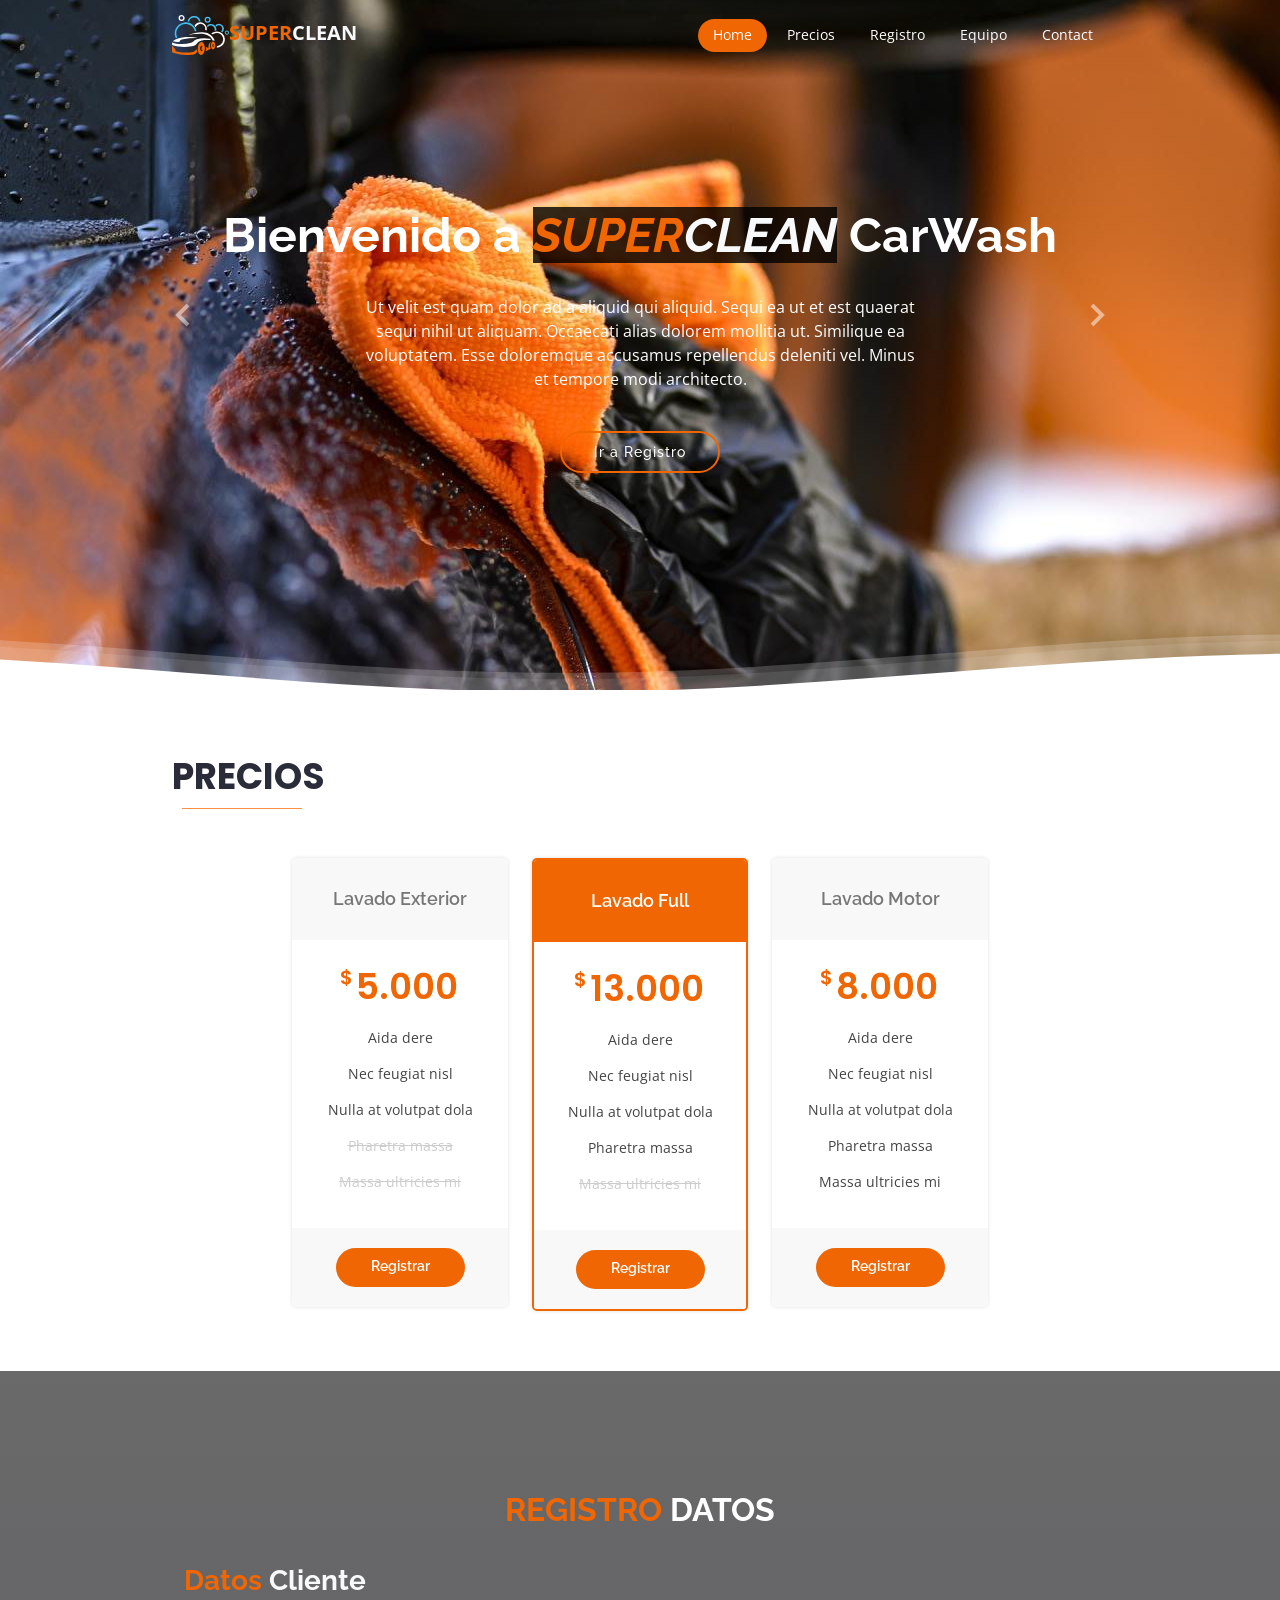
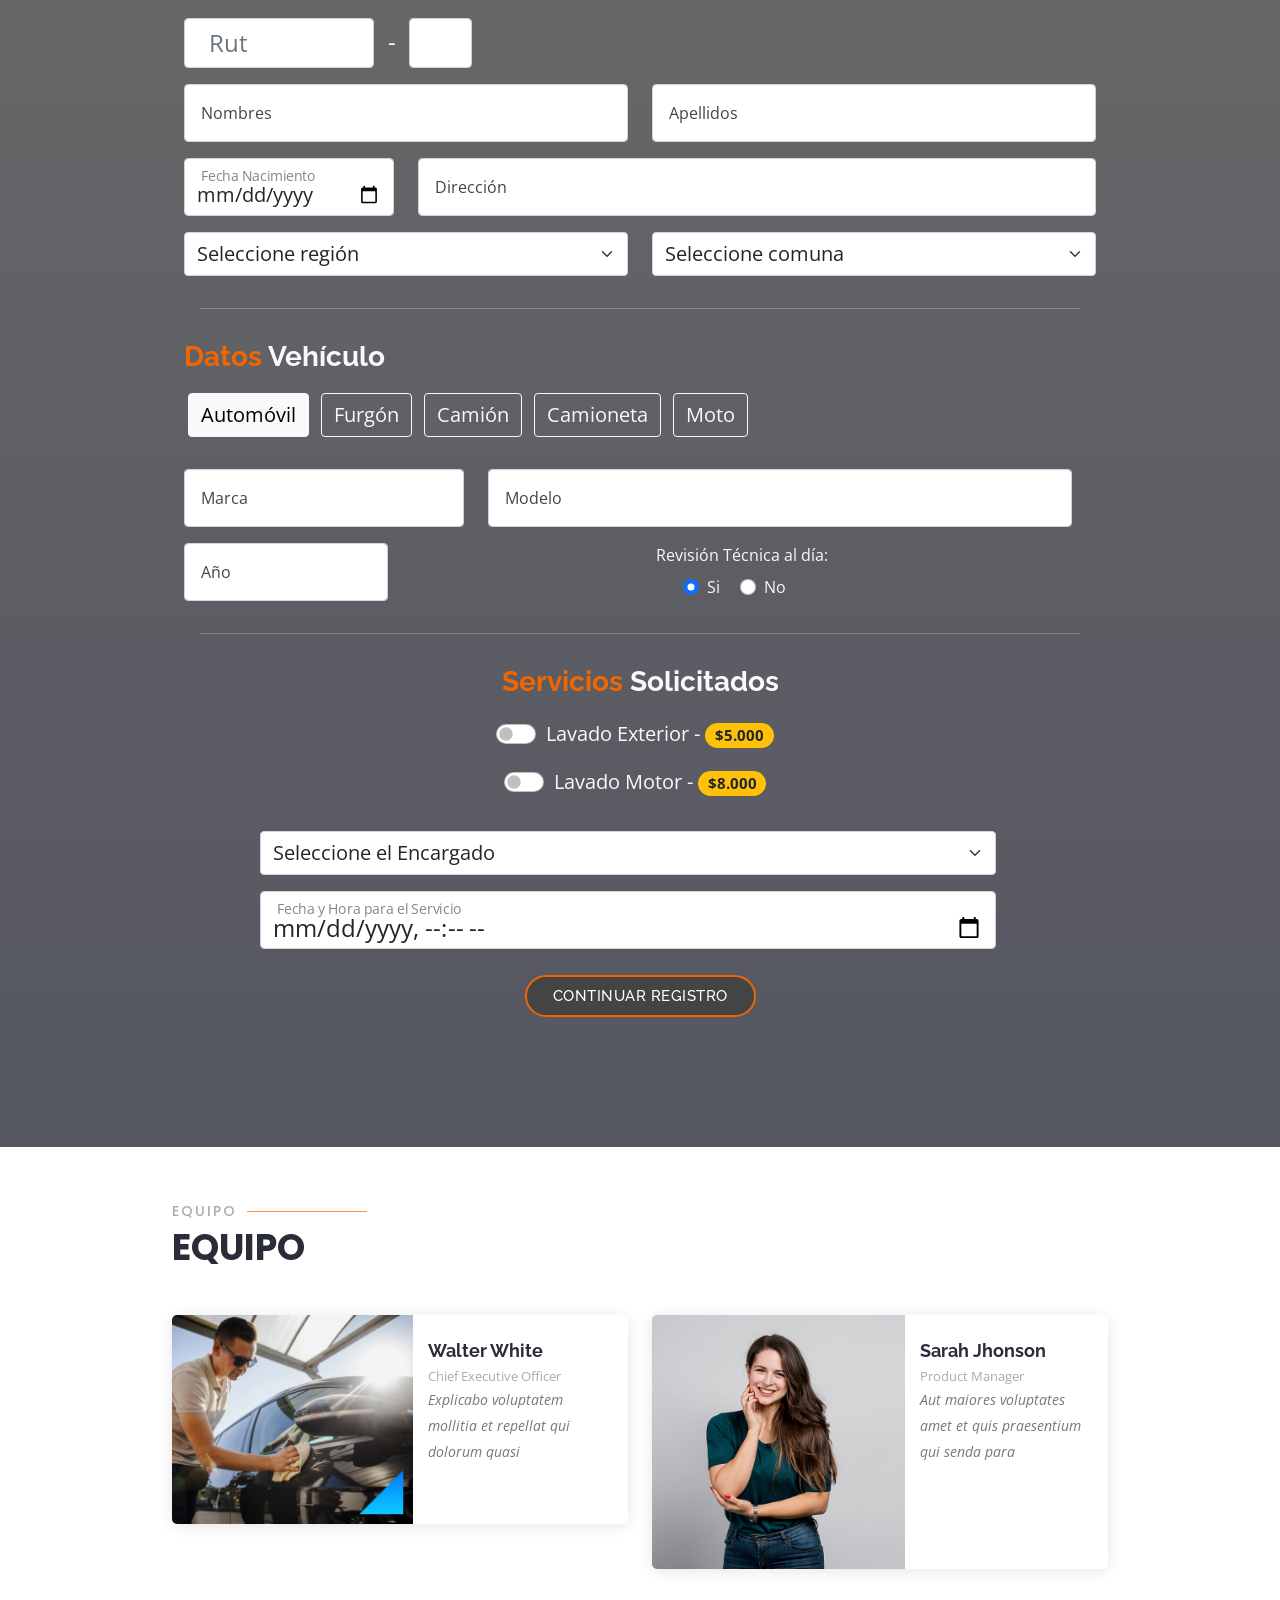
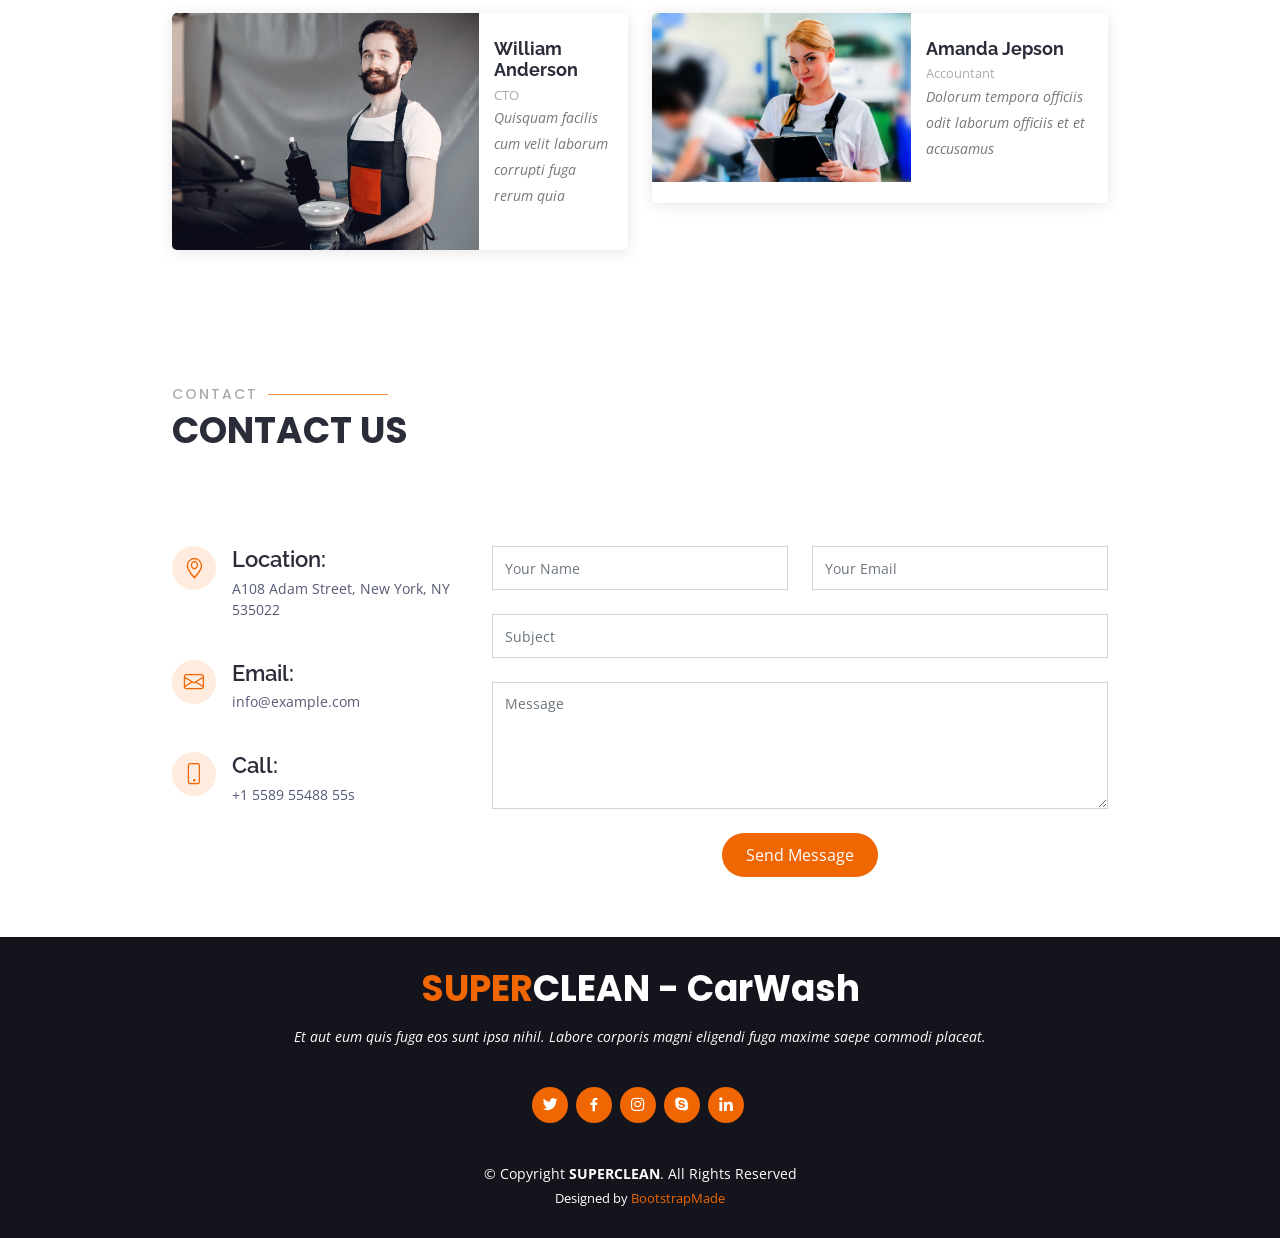
<file: index.html>
<!DOCTYPE html>
<html lang="en">

<head>
  <meta charset="utf-8">
  <meta content="width=device-width, initial-scale=1.0" name="viewport">

  <title>SUPERCLEAN - CarWash</title>
  <meta content="" name="description">
  <meta content="" name="keywords">

  <!-- Favicons -->
  <link href="assets/img/favicon.png" rel="icon">
  <link href="assets/img/apple-touch-icon.png" rel="apple-touch-icon">

  <!-- Google Fonts -->
  <link href="https://fonts.googleapis.com/css?family=Open+Sans:300,300i,400,400i,600,600i,700,700i|Raleway:300,300i,400,400i,500,500i,600,600i,700,700i|Poppins:300,300i,400,400i,500,500i,600,600i,700,700i" rel="stylesheet">

  <!-- Vendor CSS Files -->
  <link href="assets/vendor/animate.css/animate.min.css" rel="stylesheet">
  <link href="assets/vendor/aos/aos.css" rel="stylesheet">
  <link href="assets/vendor/bootstrap/css/bootstrap.min.css" rel="stylesheet">
  <link href="assets/vendor/bootstrap-icons/bootstrap-icons.css" rel="stylesheet">
  <link href="assets/vendor/boxicons/css/boxicons.min.css" rel="stylesheet">
  <link href="assets/vendor/glightbox/css/glightbox.min.css" rel="stylesheet">
  <link href="assets/vendor/remixicon/remixicon.css" rel="stylesheet">
  <link href="assets/vendor/swiper/swiper-bundle.min.css" rel="stylesheet">

  <!-- Template Main CSS File -->
  <link href="assets/css/style.css" rel="stylesheet">
  <link rel="stylesheet" href="assets/css/form-validation.css">

  <!-- =======================================================
  * Template Name: Selecao - v4.0.1
  * Template URL: https://bootstrapmade.com/selecao-bootstrap-template/
  * Author: BootstrapMade.com
  * License: https://bootstrapmade.com/license/
  ======================================================== -->
</head>

<body>

  <!-- ======= Header ======= -->
  <header id="header" class="fixed-top d-flex align-items-center  header-transparent ">
    <div class="container d-flex align-items-center justify-content-between">

      <div class="logo">
        <!-- <h1><a href="index.html">Selecao</a></h1> -->
        <!-- Uncomment below if you prefer to use an image logo -->
        <a href="index.html" class="fw-bold fs-5 ml-3"><img src="assets/img/logo_SuperClean.svg" style="height: 80px;" alt="" class="img-fluid">SUPER<SPAN class="fw-bold fs-5 text-light">CLEAN</SPAN></a>
        
      </div>

      <nav id="navbar" class="navbar">
        <ul>
          <li><a class="nav-link scrollto active" href="#hero">Home</a></li>
          <li><a class="nav-link scrollto" href="#pricing">Precios</a></li>
          <li><a class="nav-link scrollto" href="#registro">Registro</a></li>
          <li><a class="nav-link scrollto" href="#team">Equipo</a></li>
          <li><a class="nav-link scrollto" href="#contact">Contact</a></li>
        </ul>
        <i class="bi bi-list mobile-nav-toggle"></i>
      </nav><!-- .navbar -->

    </div>
  </header><!-- End Header -->

  <!-- ======= Hero Section ======= -->
  <section id="hero" class="d-flex flex-column justify-content-end align-items-center">
    <div id="heroCarousel" data-bs-interval="5000" class="container carousel carousel-fade" data-bs-ride="carousel">

      <!-- Slide 1 -->
      <div class="carousel-item active">
        <div class="carousel-container">
          <h2 class="animate__animated animate__fadeInDown">Bienvenido a <em style="color: #ef6603; background-color: rgba(0, 0, 0, 0.8);">SUPER<span class="text-light">CLEAN</span></em> CarWash</h2>
          <p class="animate__animated fanimate__adeInUp">Ut velit est quam dolor ad a aliquid qui aliquid. Sequi ea ut et est quaerat sequi nihil ut aliquam. Occaecati alias dolorem mollitia ut. Similique ea voluptatem. Esse doloremque accusamus repellendus deleniti vel. Minus et tempore modi architecto.</p>
          <a href="#registro" class="btn-get-started animate__animated animate__fadeInUp scrollto">Ir a Registro</a>
        </div>
      </div>



      <a class="carousel-control-prev" href="#heroCarousel" role="button" data-bs-slide="prev">
        <span class="carousel-control-prev-icon bx bx-chevron-left" aria-hidden="true"></span>
      </a>

      <a class="carousel-control-next" href="#heroCarousel" role="button" data-bs-slide="next">
        <span class="carousel-control-next-icon bx bx-chevron-right" aria-hidden="true"></span>
      </a>

    </div>

    <svg class="hero-waves" xmlns="http://www.w3.org/2000/svg" xmlns:xlink="http://www.w3.org/1999/xlink" viewBox="0 24 150 28 " preserveAspectRatio="none">
      <defs>
        <path id="wave-path" d="M-160 44c30 0 58-18 88-18s 58 18 88 18 58-18 88-18 58 18 88 18 v44h-352z">
      </defs>
      <g class="wave1">
        <use xlink:href="#wave-path" x="50" y="3" fill="rgba(255,255,255, .1)">
      </g>
      <g class="wave2">
        <use xlink:href="#wave-path" x="50" y="0" fill="rgba(255,255,255, .2)">
      </g>
      <g class="wave3">
        <use xlink:href="#wave-path" x="50" y="9" fill="#fff">
      </g>
    </svg>

  </section><!-- End Hero -->

  <main id="main">

    <section id="pricing" class="pricing">
      <div class="container aos-init aos-animate" data-aos="fade-up">

        <div class="section-title">
          <p>Precios</p>
          <h2></h2>
        </div>

        <div class="row justify-content-center">

          <div class="col-lg-3 col-md-6 aos-init aos-animate" data-aos="fade-up" data-aos-delay="100">
            <div class="box">
              <h3>Lavado Exterior</h3>
              <h4><sup>$</sup>5.000<span></span></h4>
              <ul>
                <li>Aida dere</li>
                <li>Nec feugiat nisl</li>
                <li>Nulla at volutpat dola</li>
                <li class="na">Pharetra massa</li>
                <li class="na">Massa ultricies mi</li>
              </ul>
              <div class="btn-wrap">
                <a href="#registro" class="btn-buy">Registrar</a>
              </div>
            </div>
          </div>

          <div class="col-lg-3 col-md-6 mt-4 mt-md-0 aos-init aos-animate" data-aos="fade-up" data-aos-delay="200">
            <div class="box featured">
              <h3>Lavado Full</h3>
              <h4><sup>$</sup>13.000<span></span></h4>
              <ul>
                <li>Aida dere</li>
                <li>Nec feugiat nisl</li>
                <li>Nulla at volutpat dola</li>
                <li>Pharetra massa</li>
                <li class="na">Massa ultricies mi</li>
              </ul>
              <div class="btn-wrap">
                <a href="#registro" class="btn-buy">Registrar</a>
              </div>
            </div>
          </div>

          <!-- <div class="col-lg-3 col-md-6 mt-4 mt-lg-0" data-aos="fade-up" data-aos-delay="300">
            <div class="box">
              <h3>Developer</h3>
              <h4><sup>$</sup>29<span> / month</span></h4>
              <ul>
                <li>Aida dere</li>
                <li>Nec feugiat nisl</li>
                <li>Nulla at volutpat dola</li>
                <li>Pharetra massa</li>
                <li>Massa ultricies mi</li>
              </ul>
              <div class="btn-wrap">
                <a href="#" class="btn-buy">Buy Now</a>
              </div>
            </div>
          </div> -->

          <div class="col-lg-3 col-md-6 mt-4 mt-lg-0 aos-init aos-animate" data-aos="fade-up" data-aos-delay="400">
            <div class="box">
              <!-- <span class="advanced">Advanced</span> -->
              <h3>Lavado Motor</h3>
              <h4><sup>$</sup>8.000<span></span></h4>
              <ul>
                <li>Aida dere</li>
                <li>Nec feugiat nisl</li>
                <li>Nulla at volutpat dola</li>
                <li>Pharetra massa</li>
                <li>Massa ultricies mi</li>
              </ul>
              <div class="btn-wrap">
                <a href="#registro" class="btn-buy">Registrar</a>
              </div>
            </div>
          </div>

        </div>

      </div>
    </section>

    <!--?  Register Area start  -->
    <section class="registro" id="registro">
      <!-- container -->
      <div class="container">
        <!-- row registro datos -->
        <form class="needs-validation" novalidate>
        <div class="row justify-content-center">
            <h2 class="text-center"><span>Registro</span> Datos</h2>
              
              <!-- Datos Cliente -->
              <div class="row">
                <h3 class="contact-title text-light"><span>Datos</span> Cliente</h3>
                <div class="col-12">
                  <div class="row form-group col-md-10 col-lg-8 col-xl-5 g-0 mb-3">
                    <div class="col-5 col-md-5 col-xl-6">
                      <!-- <label for="txtRut" class="form-label text-light">Rut</label> -->
                      <input type="number" class="form-control fs-4 ps-4" name="" id="nroRut" placeholder="Rut" required>
                      <div class="invalid-feedback">
                        Debe ingresar un Número de Rut
                      </div>
                    </div>
                    <div class="col-1 col-md-1 text-center form-group" style="width: 35px;">
                      <!-- <label for="" class="form-label">&nbsp;</label> -->
                      <input type="text" class="form-control fs-4 text-center text-light border-0" style="background-color: #00000000;" maxlength="1" style="height: 58px;" name="" value="-" disabled>
                    </div>
                    <div class="col-1 col-md-1 col-xl-2">
                      <!-- <label for="txtDigito" class="form-label">&nbsp;</label> -->
                      <input type="text" class="form-control fs-4 text-center" maxlength="1" name="" id="txtDigito" placeholder="" required>
                      <div class="invalid-feedback">
                        Debe ingresar un Dígito Verificador
                      </div>
                    </div>
                  </div>
                </div>
                <div class="form-floating mb-3 col-md-6">
                  <input type="text" class="form-control fs-4" id="txtNombres" maxlength="50" placeholder="nombres" required>
                  <label for="floatingInput" class="ms-3">Nombres</label>
                  <div class="invalid-feedback">
                    Por favor indique un nombre
                  </div>
                </div>
                <div class="form-floating mb-3 col-md-6">
                  <input type="text" class="form-control fs-4" id="txtApellidos" maxlength="50" placeholder="nombres" required>
                  <label for="floatingInput" class="ms-3">Apellidos</label>
                  <div class="invalid-feedback">
                    Por favor indique un apellido
                  </div>
                </div>
                <!-- input Fecha Nacimiento -->
                <div class="form-floating mb-3 col-lg-3 col-md-4">
                    <input type="date" class="form-control fs-5 " id="txtFechaNac" placeholder="nombres">
                    <label for="floatingInput" class="ms-3">Fecha Nacimiento</label>
                </div>
                <!-- /.input Fecha Nacimiento -->
                  <!-- input dirección -->
                  <div class="form-floating mb-3 col-md-8 col-lg-9">
                      <input type="text" class="form-control fs-4" id="txtDireccion" placeholder="ingresa tu dirección" required>
                      <label for="floatingInput" class="ms-3">Dirección</label>
                      <div class="invalid-feedback">
                        Por favor indique una dirección valida
                      </div>
                  </div>
                  <!-- /.input dirección -->
                  <!-- input región -->
                  <div class="mb-3 col-lg-6 col-md-6">
                    <!-- <label for="regiones" class="form-label text-light">Regiones</label>  -->
                      <select class="form-select fs-5" aria-label="Default select example"id="regiones">
                      </select>
                  </div>
                  <!-- /.input región -->
                  <div class="col-md-6">
                      <!-- <label for="nombre" class="form-label text-light">Comuna</label> -->
                      <select class="form-select fs-5" aria-label="Default select example"id="comunas"></select>
                  </div>
              </div>
              <!-- ./ Datos Cliente -->
              
            <hr class="text-light col-lg-11 my-3" >
              
              <!-- Datos Vehiculo -->
              <div class="row col-lg-12">
                <div class="col-12">
                  <h3 class="contact-title warning text-light"><span>Datos</span> Vehículo</h3>
                </div>
                <div class="mb-3 col-md-12">
                  <input type="radio" class="btn-check col-2" name="radTipoVehiculo" id="radAuto" value="Automóvil" autocomplete="off" checked>
                  <label class="btn btn-outline-light fs-5 mb-3 mx-1" for="radAuto">Automóvil</label>

                  <input type="radio" class="btn-check col-2" name="radTipoVehiculo" id="radFurgon" value="Furgón" autocomplete="off">
                  <label class="btn btn-outline-light fs-5 mb-3 mx-1" for="radFurgon">Furgón</label>
                  
                  <input type="radio" class="btn-check col-2" name="radTipoVehiculo" id="radCamion" value="Camión" autocomplete="off">
                  <label class="btn btn-outline-light fs-5 mb-3 mx-1" for="radCamion">Camión</label>
                  
                  <input type="radio" class="btn-check col-2" name="radTipoVehiculo" id="radCamioneta" value="Camioneta" autocomplete="off">
                  <label class="btn btn-outline-light fs-5 mb-3 mx-1" for="radCamioneta">Camioneta</label>
                  
                  <input type="radio" class="btn-check col-2" name="radTipoVehiculo" id="radMoto" value="Moto" autocomplete="off">
                  <label class="btn btn-outline-light fs-5 mb-3 mx-1" for="radMoto">Moto</label>
                </div>
                <div class="row">
                  <div class="form-floating mb-3 col-md-4">
                    <input type="text" class="form-control fs-4" id="txtMarca" placeholder="Marca" required>
                    <label for="floatingInput" class="ms-3">Marca</label>
                    <div class="invalid-feedback">
                      Indique la Marca del Vehiculo
                    </div>
                  </div>
                  <div class="form-floating mb-3 col-md-8">
                    <input type="text" class="form-control fs-4" id="txtModelo" placeholder="Modelo" required>
                    <label for="floatingInput" class="ms-3">Modelo</label>
                    <div class="invalid-feedback">
                      Indique el Modelo del Vehiculo
                    </div>
                  </div>
                  <div class="form-floating mb-3 col-md-3">
                    <input type="number" class="form-control fs-4" min="1800" max="2100" id="txtAnio" placeholder="nombres" required>
                    <label for="floatingInput" class="ms-3">Año</label>
                    <div class="invalid-feedback">
                      Indique el Año del Vehiculo
                    </div>
                  </div>
                  <div class="col text-light text-center fs-6">
                    <label for="" class="form-label">Revisión Técnica al día: </label>
                    <div class="w-100"></div>
                    <div class="form-check form-check-inline">
                      <label class="form-check-label fs-6" for="inlineRadio1">
                        <input class="form-check-input" type="radio" name="radRevisionTecnica" id="radRevisionSi" value="Sí" checked>
                        Si
                      </label>
                    </div>
                    <div class="form-check form-check-inline">
                      <label class="form-check-label fs-6" for="inlineRadio2">
                        <input class="form-check-input" type="radio" name="radRevisionTecnica" id="radRevisionNo" value="No">
                        No
                      </label>
                    </div>
                  </div>       
                </div>
              </div>
              <!-- ./ Datos Vehiculo -->

            <hr class="text-light col-lg-11 my-3" >

              <!-- Servicios -->
              <div class="row col">
                <div class="col-12 text-center">
                  <h3 class="contact-title warning text-light"><span>Servicios</span> Solicitados</h3>
                </div>
                <div class="mb-3 col-md-12 text-center">
                  <div class="form-check form-switch text-light">
                    <label class="form-check-label fs-5 mb-3" for="flexSwitchCheckChecked">
                      <input class="form-check-input" type="checkbox" name="chkServicios" id="chkLavadoExterior">
                      Lavado Exterior - <span class="badge rounded-pill bg-warning text-dark">$5.000</span>
                    </label>
                  </div>
                  <div class="form-check form-switch text-light">
                    <label class="form-check-label fs-5 mb-3" for="flexSwitchCheckChecked">
                      <input class="form-check-input" type="checkbox" name="chkServicios" id="chkLavadoMotor">
                      Lavado Motor - <span class="badge rounded-pill bg-warning text-dark">$8.000</span>
                    </label>
                  </div>
                </div>
                <div class="row justify-content-center">
                  <div class="mb-3 col-lg-10 col-md-10">
                      <select class="form-select fs-5 text-dark" aria-label="Default select example"id="encargado">
                        <option value="Seleccione el Encargado" selected disabled>Seleccione el Encargado</option>
                        <option value="">Alfredo Mendez</option>
                        <option value="">Sebastian Poblete</option>
                      </select>
                  </div>
                </div>
                <div class="row justify-content-center">
                  <div class="form-floating mb-3 col-md-10">
                    <input type="datetime-local" class="form-control fs-4" id="txtFechaHora" placeholder="Marca">
                    <label for="floatingInput" class="ms-3">Fecha y Hora para el Servicio</label>
                  </div>
                </div>
              </div>
              <!-- ./ Servicios -->



              <!-- Boton de Registro -->
              <div class="row col-12 ">
                <div class="col-lg-12 registro-btn-container text-center">
                  <button class="registro-btn mx-auto align-middle" type="submit" data-bs-toggle="modal" data-bs-target="#staticBackdrop" id="Registrar" style="background-color: #444444;">Continuar Registro</button>
                  <!-- <a class="registro-btn mx-auto align-middle" rol="btn" data-bs-toggle="modal" data-bs-target="#staticBackdrop" id="Registrar" type="submit" href="#staticBackdrop">Continuar Registro</a> -->
                </div>
              </div>
              <!-- ./ Boton de Registro -->

            </div>
          </form>
        <!-- ./registro datos -->

      </div>


      <!-- Modal -->
      <div class="modal fade" id="staticBackdrop" data-bs-backdrop="static" data-bs-keyboard="false" tabindex="-1" aria-labelledby="staticBackdropLabel" aria-hidden="true">
        <div class="modal-dialog modal-dialog-scrollable">
          <div class="modal-content bg-dark">
            <div class="modal-header text-center text-light fw-bold" style="background-color: #ef6603;">
              <h4 class="modal-title" id="staticBackdropLabel">Resumen Registro</h4>
              <button type="button" class="btn-close" data-bs-dismiss="modal" aria-label="Close"></button>
            </div>
            <div class="modal-body" id="resumen">

            </div>
            <div class="modal-footer">
              <button type="button" class="btn btn-secondary" data-bs-dismiss="modal">Volver</button>
              <button type="button" class="btn btn-outline-light" style="background-color: #ef6603;">Completar Registro</button>
            </div>
          </div>
        </div>
      </div>

      <!-- ./container -->
    </section>
    <!-- Register Area End -->

    <section id="team" class="team section-bg">
      <div class="container aos-init aos-animate" data-aos="fade-up">

        <div class="section-title">
          <h2>Equipo</h2>
          <p>Equipo</p>
        </div>

        <div class="row">

          <div class="col-lg-6 aos-init aos-animate" data-aos="fade-up" data-aos-delay="100">
            <div class="member d-flex align-items-start">
              <div class="pic"><img src="assets/img/gallery/map-left.png" class="img-fluid" alt=""></div>
              <div class="member-info">
                <h4>Walter White</h4>
                <span>Chief Executive Officer</span>
                <p>Explicabo voluptatem mollitia et repellat qui dolorum quasi</p>
                <div class="social">
                  <a href=""><i class="ri-twitter-fill"></i></a>
                  <a href=""><i class="ri-facebook-fill"></i></a>
                  <a href=""><i class="ri-instagram-fill"></i></a>
                  <a href=""> <i class="ri-linkedin-box-fill"></i> </a>
                </div>
              </div>
            </div>
          </div>

          <div class="col-lg-6 mt-4 mt-lg-0 aos-init aos-animate" data-aos="fade-up" data-aos-delay="200">
            <div class="member d-flex align-items-start">
              <div class="pic"><img src="assets/img/team/team-2.jpg" class="img-fluid" alt=""></div>
              <div class="member-info">
                <h4>Sarah Jhonson</h4>
                <span>Product Manager</span>
                <p>Aut maiores voluptates amet et quis praesentium qui senda para</p>
                <div class="social">
                  <a href=""><i class="ri-twitter-fill"></i></a>
                  <a href=""><i class="ri-facebook-fill"></i></a>
                  <a href=""><i class="ri-instagram-fill"></i></a>
                  <a href=""> <i class="ri-linkedin-box-fill"></i> </a>
                </div>
              </div>
            </div>
          </div>

          <div class="col-lg-6 mt-4 aos-init aos-animate" data-aos="fade-up" data-aos-delay="300">
            <div class="member d-flex align-items-start">
              <div class="pic"><img src="assets/img/gallery/testimonial-right-img.png" class="img-fluid" alt=""></div>
              <div class="member-info">
                <h4>William Anderson</h4>
                <span>CTO</span>
                <p>Quisquam facilis cum velit laborum corrupti fuga rerum quia</p>
                <div class="social">
                  <a href=""><i class="ri-twitter-fill"></i></a>
                  <a href=""><i class="ri-facebook-fill"></i></a>
                  <a href=""><i class="ri-instagram-fill"></i></a>
                  <a href=""> <i class="ri-linkedin-box-fill"></i> </a>
                </div>
              </div>
            </div>
          </div>

          <div class="col-lg-6 mt-4 aos-init aos-animate" data-aos="fade-up" data-aos-delay="400">
            <div class="member d-flex align-items-start">
              <div class="pic"><img src="assets/img/gallery/about.png" class="img-fluid" alt=""></div>
              <div class="member-info">
                <h4>Amanda Jepson</h4>
                <span>Accountant</span>
                <p>Dolorum tempora officiis odit laborum officiis et et accusamus</p>
                <div class="social">
                  <a href=""><i class="ri-twitter-fill"></i></a>
                  <a href=""><i class="ri-facebook-fill"></i></a>
                  <a href=""><i class="ri-instagram-fill"></i></a>
                  <a href=""> <i class="ri-linkedin-box-fill"></i> </a>
                </div>
              </div>
            </div>
          </div>

        </div>

      </div>
    </section>

    <!-- ======= Contact Section ======= -->
    <section id="contact" class="contact">
      <div class="container">

        <div class="section-title" data-aos="zoom-out">
          <h2>Contact</h2>
          <p>Contact Us</p>
        </div>

        <div class="row mt-5">

          <div class="col-lg-4" data-aos="fade-right">
            <div class="info">
              <div class="address">
                <i class="bi bi-geo-alt"></i>
                <h4>Location:</h4>
                <p>A108 Adam Street, New York, NY 535022</p>
              </div>

              <div class="email">
                <i class="bi bi-envelope"></i>
                <h4>Email:</h4>
                <p>info@example.com</p>
              </div>

              <div class="phone">
                <i class="bi bi-phone"></i>
                <h4>Call:</h4>
                <p>+1 5589 55488 55s</p>
              </div>

            </div>

          </div>

          <div class="col-lg-8 mt-5 mt-lg-0" data-aos="fade-left">

            <form action="forms/contact.php" method="post" role="form" class="php-email-form">
              <div class="row">
                <div class="col-md-6 form-group">
                  <input type="text" name="name" class="form-control" id="name" placeholder="Your Name" required>
                </div>
                <div class="col-md-6 form-group mt-3 mt-md-0">
                  <input type="email" class="form-control" name="email" id="email" placeholder="Your Email" required>
                </div>
              </div>
              <div class="form-group mt-3">
                <input type="text" class="form-control" name="subject" id="subject" placeholder="Subject" required>
              </div>
              <div class="form-group mt-3">
                <textarea class="form-control" name="message" rows="5" placeholder="Message" required></textarea>
              </div>
              <div class="my-3">
                <div class="loading">Loading</div>
                <div class="error-message"></div>
                <div class="sent-message">Your message has been sent. Thank you!</div>
              </div>
              <div class="text-center"><button type="submit">Send Message</button></div>
            </form>

          </div>

        </div>

      </div>
    </section><!-- End Contact Section -->

  </main><!-- End #main -->

  <!-- ======= Footer ======= -->
  <footer id="footer">
    <div class="container">
      <h3><span style="color: #ef6603;">SUPER</span>CLEAN - CarWash </h3>
      <p>Et aut eum quis fuga eos sunt ipsa nihil. Labore corporis magni eligendi fuga maxime saepe commodi placeat.</p>
      <div class="social-links">
        <a href="#" class="twitter"><i class="bx bxl-twitter"></i></a>
        <a href="#" class="facebook"><i class="bx bxl-facebook"></i></a>
        <a href="#" class="instagram"><i class="bx bxl-instagram"></i></a>
        <a href="#" class="google-plus"><i class="bx bxl-skype"></i></a>
        <a href="#" class="linkedin"><i class="bx bxl-linkedin"></i></a>
      </div>
      <div class="copyright">
        &copy; Copyright <strong><span>SUPERCLEAN</span></strong>. All Rights Reserved
      </div>
      <div class="credits">
        <!-- All the links in the footer should remain intact. -->
        <!-- You can delete the links only if you purchased the pro version. -->
        <!-- Licensing information: https://bootstrapmade.com/license/ -->
        <!-- Purchase the pro version with working PHP/AJAX contact form: https://bootstrapmade.com/selecao-bootstrap-template/ -->
        Designed by <a href="https://bootstrapmade.com/">BootstrapMade</a>
      </div>
    </div>
  </footer><!-- End Footer -->

  <a href="#" class="back-to-top d-flex align-items-center justify-content-center"><i class="bi bi-arrow-up-short"></i></a>

  <!-- Vendor JS Files -->
  <script src="assets/vendor/aos/aos.js"></script>
  <script src="assets/vendor/bootstrap/js/bootstrap.bundle.min.js"></script>
  <script src="assets/vendor/glightbox/js/glightbox.min.js"></script>
  <script src="assets/vendor/isotope-layout/isotope.pkgd.min.js"></script>
  <script src="assets/vendor/php-email-form/validate.js"></script>
  <script src="assets/vendor/swiper/swiper-bundle.min.js"></script>
  <script src="https://code.jquery.com/jquery-3.5.1.js" integrity="sha256-QWo7LDvxbWT2tbbQ97B53yJnYU3WhH/C8ycbRAkjPDc=" crossorigin="anonymous"></script>

  <!-- Personal JS Files -->
  <script src="assets/js/script_regiones.js"></script>
  <script src="assets/js/main.js"></script>
  <script src="assets/js/form-validation.js"></script>

</body>

</html>
</file>
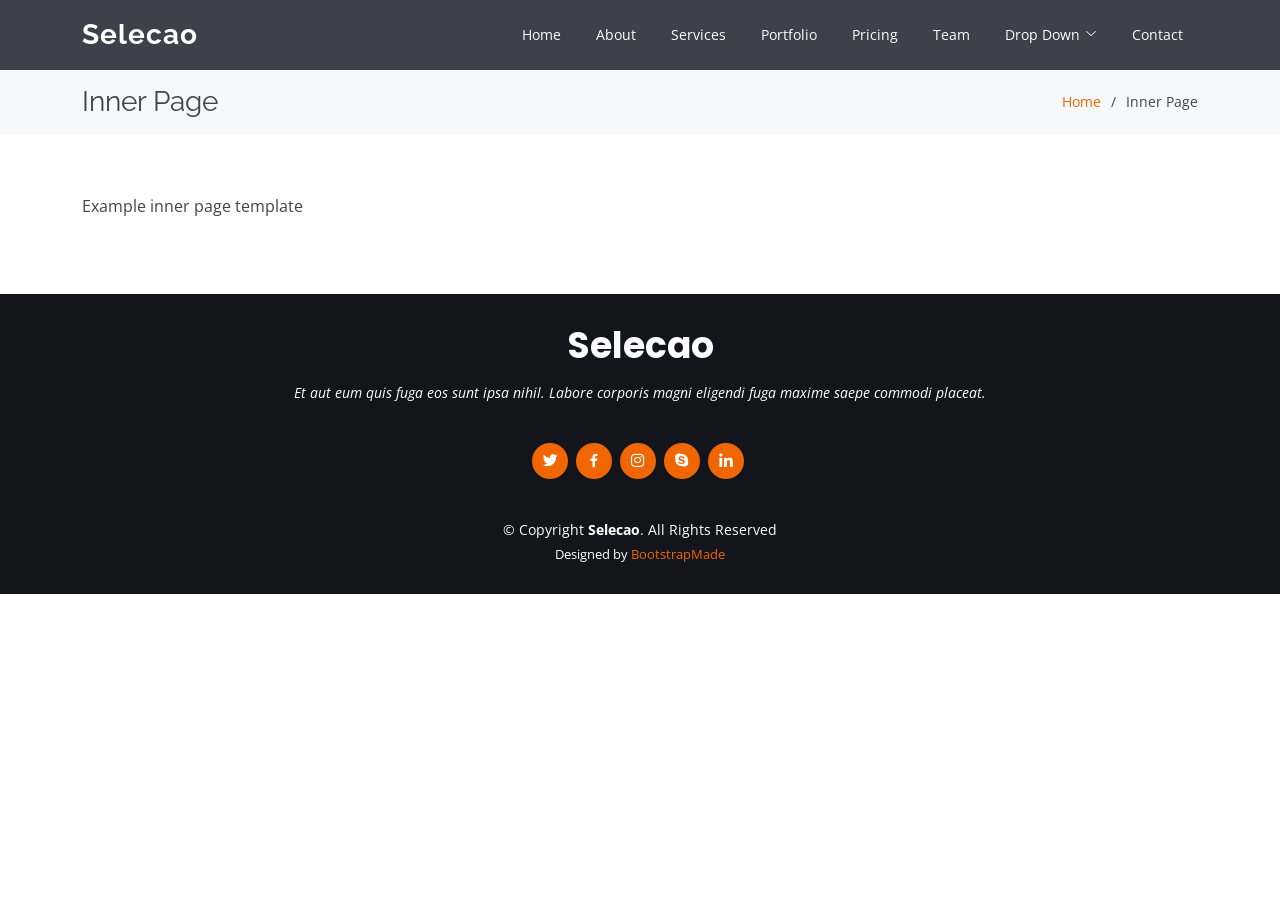
<file: inner-page.html>
<!DOCTYPE html>
<html lang="en">

<head>
  <meta charset="utf-8">
  <meta content="width=device-width, initial-scale=1.0" name="viewport">

  <title>Inner Page - Selecao Bootstrap Template</title>
  <meta content="" name="description">
  <meta content="" name="keywords">

  <!-- Favicons -->
  <link href="assets/img/favicon.png" rel="icon">
  <link href="assets/img/apple-touch-icon.png" rel="apple-touch-icon">

  <!-- Google Fonts -->
  <link href="https://fonts.googleapis.com/css?family=Open+Sans:300,300i,400,400i,600,600i,700,700i|Raleway:300,300i,400,400i,500,500i,600,600i,700,700i|Poppins:300,300i,400,400i,500,500i,600,600i,700,700i" rel="stylesheet">

  <!-- Vendor CSS Files -->
  <link href="assets/vendor/animate.css/animate.min.css" rel="stylesheet">
  <link href="assets/vendor/aos/aos.css" rel="stylesheet">
  <link href="assets/vendor/bootstrap/css/bootstrap.min.css" rel="stylesheet">
  <link href="assets/vendor/bootstrap-icons/bootstrap-icons.css" rel="stylesheet">
  <link href="assets/vendor/boxicons/css/boxicons.min.css" rel="stylesheet">
  <link href="assets/vendor/glightbox/css/glightbox.min.css" rel="stylesheet">
  <link href="assets/vendor/remixicon/remixicon.css" rel="stylesheet">
  <link href="assets/vendor/swiper/swiper-bundle.min.css" rel="stylesheet">

  <!-- Template Main CSS File -->
  <link href="assets/css/style.css" rel="stylesheet">

  <!-- =======================================================
  * Template Name: Selecao - v4.0.1
  * Template URL: https://bootstrapmade.com/selecao-bootstrap-template/
  * Author: BootstrapMade.com
  * License: https://bootstrapmade.com/license/
  ======================================================== -->
</head>

<body>

  <!-- ======= Header ======= -->
  <header id="header" class="fixed-top d-flex align-items-center ">
    <div class="container d-flex align-items-center justify-content-between">

      <div class="logo">
        <h1><a href="index.html">Selecao</a></h1>
        <!-- Uncomment below if you prefer to use an image logo -->
        <!-- <a href="index.html"><img src="assets/img/logo.png" alt="" class="img-fluid"></a>-->
      </div>

      <nav id="navbar" class="navbar">
        <ul>
          <li><a class="nav-link scrollto " href="#hero">Home</a></li>
          <li><a class="nav-link scrollto" href="#about">About</a></li>
          <li><a class="nav-link scrollto" href="#services">Services</a></li>
          <li><a class="nav-link scrollto " href="#portfolio">Portfolio</a></li>
          <li><a class="nav-link scrollto" href="#pricing">Pricing</a></li>
          <li><a class="nav-link scrollto" href="#team">Team</a></li>
          <li class="dropdown"><a href="#"><span>Drop Down</span> <i class="bi bi-chevron-down"></i></a>
            <ul>
              <li><a href="#">Drop Down 1</a></li>
              <li class="dropdown"><a href="#"><span>Deep Drop Down</span> <i class="bi bi-chevron-right"></i></a>
                <ul>
                  <li><a href="#">Deep Drop Down 1</a></li>
                  <li><a href="#">Deep Drop Down 2</a></li>
                  <li><a href="#">Deep Drop Down 3</a></li>
                  <li><a href="#">Deep Drop Down 4</a></li>
                  <li><a href="#">Deep Drop Down 5</a></li>
                </ul>
              </li>
              <li><a href="#">Drop Down 2</a></li>
              <li><a href="#">Drop Down 3</a></li>
              <li><a href="#">Drop Down 4</a></li>
            </ul>
          </li>
          <li><a class="nav-link scrollto" href="#contact">Contact</a></li>
        </ul>
        <i class="bi bi-list mobile-nav-toggle"></i>
      </nav><!-- .navbar -->

    </div>
  </header><!-- End Header -->

  <main id="main">

    <!-- ======= Breadcrumbs ======= -->
    <section class="breadcrumbs">
      <div class="container">

        <div class="d-flex justify-content-between align-items-center">
          <h2>Inner Page</h2>
          <ol>
            <li><a href="index.html">Home</a></li>
            <li>Inner Page</li>
          </ol>
        </div>

      </div>
    </section><!-- End Breadcrumbs -->

    <section class="inner-page">
      <div class="container">
        <p>
          Example inner page template
        </p>
      </div>
    </section>

  </main><!-- End #main -->

  <!-- ======= Footer ======= -->
  <footer id="footer">
    <div class="container">
      <h3>Selecao</h3>
      <p>Et aut eum quis fuga eos sunt ipsa nihil. Labore corporis magni eligendi fuga maxime saepe commodi placeat.</p>
      <div class="social-links">
        <a href="#" class="twitter"><i class="bx bxl-twitter"></i></a>
        <a href="#" class="facebook"><i class="bx bxl-facebook"></i></a>
        <a href="#" class="instagram"><i class="bx bxl-instagram"></i></a>
        <a href="#" class="google-plus"><i class="bx bxl-skype"></i></a>
        <a href="#" class="linkedin"><i class="bx bxl-linkedin"></i></a>
      </div>
      <div class="copyright">
        &copy; Copyright <strong><span>Selecao</span></strong>. All Rights Reserved
      </div>
      <div class="credits">
        <!-- All the links in the footer should remain intact. -->
        <!-- You can delete the links only if you purchased the pro version. -->
        <!-- Licensing information: https://bootstrapmade.com/license/ -->
        <!-- Purchase the pro version with working PHP/AJAX contact form: https://bootstrapmade.com/selecao-bootstrap-template/ -->
        Designed by <a href="https://bootstrapmade.com/">BootstrapMade</a>
      </div>
    </div>
  </footer><!-- End Footer -->

  <a href="#" class="back-to-top d-flex align-items-center justify-content-center"><i class="bi bi-arrow-up-short"></i></a>

  <!-- Vendor JS Files -->
  <script src="assets/vendor/aos/aos.js"></script>
  <script src="assets/vendor/bootstrap/js/bootstrap.bundle.min.js"></script>
  <script src="assets/vendor/glightbox/js/glightbox.min.js"></script>
  <script src="assets/vendor/isotope-layout/isotope.pkgd.min.js"></script>
  <script src="assets/vendor/php-email-form/validate.js"></script>
  <script src="assets/vendor/swiper/swiper-bundle.min.js"></script>

  <!-- Template Main JS File -->
  <script src="assets/js/main.js"></script>

</body>

</html>
</file>
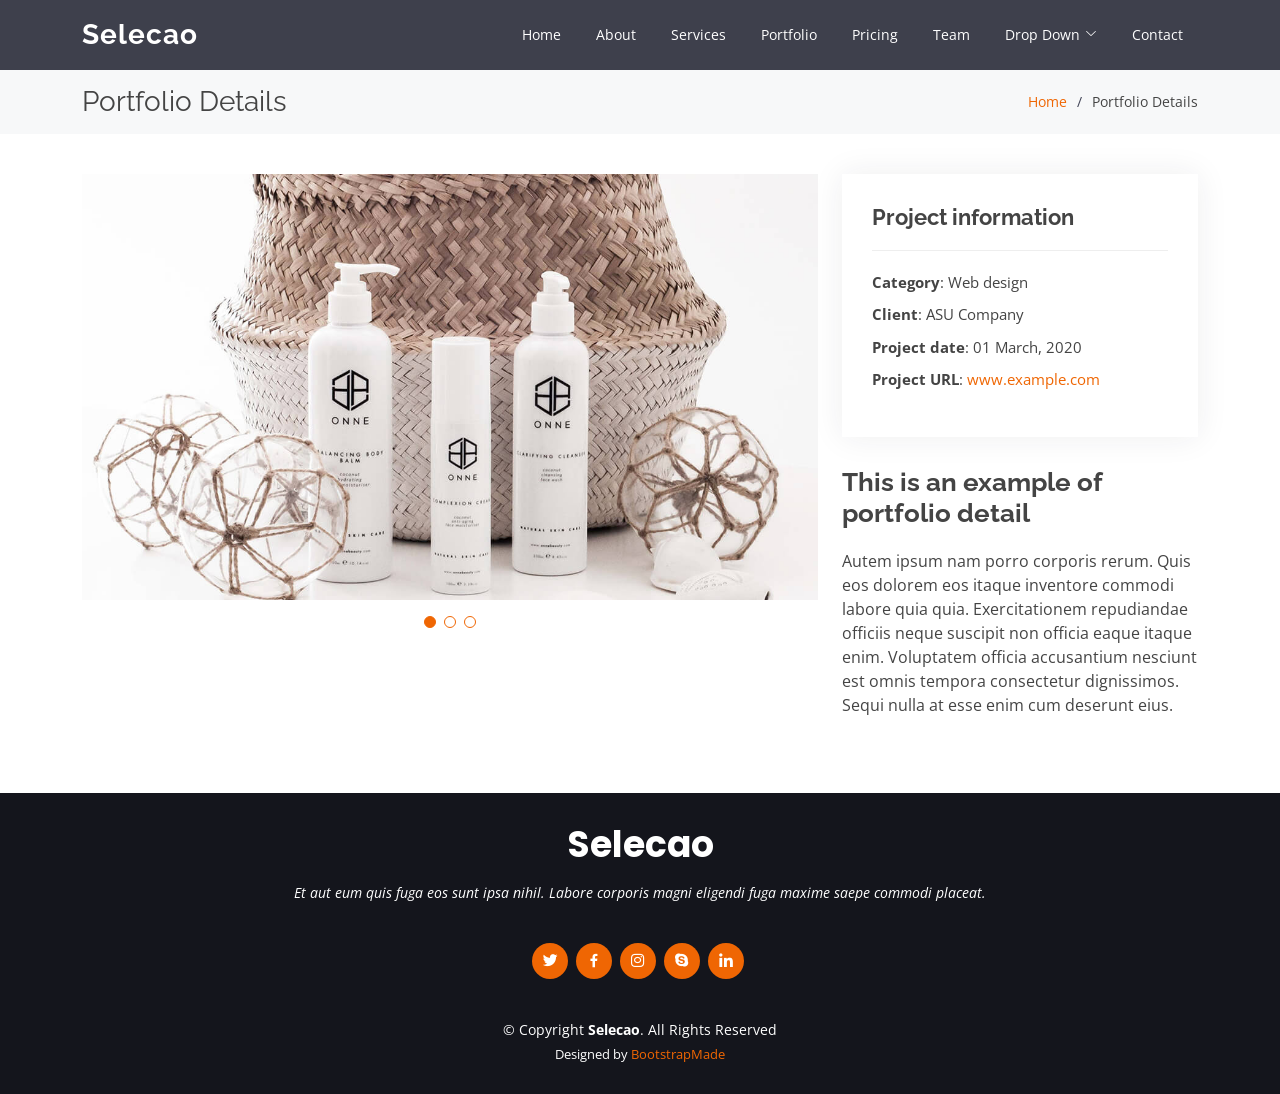
<file: portfolio-details.html>
<!DOCTYPE html>
<html lang="en">

<head>
  <meta charset="utf-8">
  <meta content="width=device-width, initial-scale=1.0" name="viewport">

  <title>Portfolio Details - Selecao Bootstrap Template</title>
  <meta content="" name="description">
  <meta content="" name="keywords">

  <!-- Favicons -->
  <link href="assets/img/favicon.png" rel="icon">
  <link href="assets/img/apple-touch-icon.png" rel="apple-touch-icon">

  <!-- Google Fonts -->
  <link href="https://fonts.googleapis.com/css?family=Open+Sans:300,300i,400,400i,600,600i,700,700i|Raleway:300,300i,400,400i,500,500i,600,600i,700,700i|Poppins:300,300i,400,400i,500,500i,600,600i,700,700i" rel="stylesheet">

  <!-- Vendor CSS Files -->
  <link href="assets/vendor/animate.css/animate.min.css" rel="stylesheet">
  <link href="assets/vendor/aos/aos.css" rel="stylesheet">
  <link href="assets/vendor/bootstrap/css/bootstrap.min.css" rel="stylesheet">
  <link href="assets/vendor/bootstrap-icons/bootstrap-icons.css" rel="stylesheet">
  <link href="assets/vendor/boxicons/css/boxicons.min.css" rel="stylesheet">
  <link href="assets/vendor/glightbox/css/glightbox.min.css" rel="stylesheet">
  <link href="assets/vendor/remixicon/remixicon.css" rel="stylesheet">
  <link href="assets/vendor/swiper/swiper-bundle.min.css" rel="stylesheet">

  <!-- Template Main CSS File -->
  <link href="assets/css/style.css" rel="stylesheet">

  <!-- =======================================================
  * Template Name: Selecao - v4.0.1
  * Template URL: https://bootstrapmade.com/selecao-bootstrap-template/
  * Author: BootstrapMade.com
  * License: https://bootstrapmade.com/license/
  ======================================================== -->
</head>

<body>

  <!-- ======= Header ======= -->
  <header id="header" class="fixed-top d-flex align-items-center ">
    <div class="container d-flex align-items-center justify-content-between">

      <div class="logo">
        <h1><a href="index.html">Selecao</a></h1>
        <!-- Uncomment below if you prefer to use an image logo -->
        <!-- <a href="index.html"><img src="assets/img/logo.png" alt="" class="img-fluid"></a>-->
      </div>

      <nav id="navbar" class="navbar">
        <ul>
          <li><a class="nav-link scrollto " href="#hero">Home</a></li>
          <li><a class="nav-link scrollto" href="#about">About</a></li>
          <li><a class="nav-link scrollto" href="#services">Services</a></li>
          <li><a class="nav-link scrollto " href="#portfolio">Portfolio</a></li>
          <li><a class="nav-link scrollto" href="#pricing">Pricing</a></li>
          <li><a class="nav-link scrollto" href="#team">Team</a></li>
          <li class="dropdown"><a href="#"><span>Drop Down</span> <i class="bi bi-chevron-down"></i></a>
            <ul>
              <li><a href="#">Drop Down 1</a></li>
              <li class="dropdown"><a href="#"><span>Deep Drop Down</span> <i class="bi bi-chevron-right"></i></a>
                <ul>
                  <li><a href="#">Deep Drop Down 1</a></li>
                  <li><a href="#">Deep Drop Down 2</a></li>
                  <li><a href="#">Deep Drop Down 3</a></li>
                  <li><a href="#">Deep Drop Down 4</a></li>
                  <li><a href="#">Deep Drop Down 5</a></li>
                </ul>
              </li>
              <li><a href="#">Drop Down 2</a></li>
              <li><a href="#">Drop Down 3</a></li>
              <li><a href="#">Drop Down 4</a></li>
            </ul>
          </li>
          <li><a class="nav-link scrollto" href="#contact">Contact</a></li>
        </ul>
        <i class="bi bi-list mobile-nav-toggle"></i>
      </nav><!-- .navbar -->

    </div>
  </header><!-- End Header -->

  <main id="main">

    <!-- ======= Breadcrumbs ======= -->
    <section id="breadcrumbs" class="breadcrumbs">
      <div class="container">

        <div class="d-flex justify-content-between align-items-center">
          <h2>Portfolio Details</h2>
          <ol>
            <li><a href="index.html">Home</a></li>
            <li>Portfolio Details</li>
          </ol>
        </div>

      </div>
    </section><!-- End Breadcrumbs -->

    <!-- ======= Portfolio Details Section ======= -->
    <section id="portfolio-details" class="portfolio-details">
      <div class="container">

        <div class="row gy-4">

          <div class="col-lg-8">
            <div class="portfolio-details-slider swiper-container">
              <div class="swiper-wrapper align-items-center">

                <div class="swiper-slide">
                  <img src="assets/img/portfolio/portfolio-details-1.jpg" alt="">
                </div>

                <div class="swiper-slide">
                  <img src="assets/img/portfolio/portfolio-details-2.jpg" alt="">
                </div>

                <div class="swiper-slide">
                  <img src="assets/img/portfolio/portfolio-details-3.jpg" alt="">
                </div>

              </div>
              <div class="swiper-pagination"></div>
            </div>
          </div>

          <div class="col-lg-4">
            <div class="portfolio-info">
              <h3>Project information</h3>
              <ul>
                <li><strong>Category</strong>: Web design</li>
                <li><strong>Client</strong>: ASU Company</li>
                <li><strong>Project date</strong>: 01 March, 2020</li>
                <li><strong>Project URL</strong>: <a href="#">www.example.com</a></li>
              </ul>
            </div>
            <div class="portfolio-description">
              <h2>This is an example of portfolio detail</h2>
              <p>
                Autem ipsum nam porro corporis rerum. Quis eos dolorem eos itaque inventore commodi labore quia quia. Exercitationem repudiandae officiis neque suscipit non officia eaque itaque enim. Voluptatem officia accusantium nesciunt est omnis tempora consectetur dignissimos. Sequi nulla at esse enim cum deserunt eius.
              </p>
            </div>
          </div>

        </div>

      </div>
    </section><!-- End Portfolio Details Section -->

  </main><!-- End #main -->

  <!-- ======= Footer ======= -->
  <footer id="footer">
    <div class="container">
      <h3>Selecao</h3>
      <p>Et aut eum quis fuga eos sunt ipsa nihil. Labore corporis magni eligendi fuga maxime saepe commodi placeat.</p>
      <div class="social-links">
        <a href="#" class="twitter"><i class="bx bxl-twitter"></i></a>
        <a href="#" class="facebook"><i class="bx bxl-facebook"></i></a>
        <a href="#" class="instagram"><i class="bx bxl-instagram"></i></a>
        <a href="#" class="google-plus"><i class="bx bxl-skype"></i></a>
        <a href="#" class="linkedin"><i class="bx bxl-linkedin"></i></a>
      </div>
      <div class="copyright">
        &copy; Copyright <strong><span>Selecao</span></strong>. All Rights Reserved
      </div>
      <div class="credits">
        <!-- All the links in the footer should remain intact. -->
        <!-- You can delete the links only if you purchased the pro version. -->
        <!-- Licensing information: https://bootstrapmade.com/license/ -->
        <!-- Purchase the pro version with working PHP/AJAX contact form: https://bootstrapmade.com/selecao-bootstrap-template/ -->
        Designed by <a href="https://bootstrapmade.com/">BootstrapMade</a>
      </div>
    </div>
  </footer><!-- End Footer -->

  <a href="#" class="back-to-top d-flex align-items-center justify-content-center"><i class="bi bi-arrow-up-short"></i></a>

  <!-- Vendor JS Files -->
  <script src="assets/vendor/aos/aos.js"></script>
  <script src="assets/vendor/bootstrap/js/bootstrap.bundle.min.js"></script>
  <script src="assets/vendor/glightbox/js/glightbox.min.js"></script>
  <script src="assets/vendor/isotope-layout/isotope.pkgd.min.js"></script>
  <script src="assets/vendor/php-email-form/validate.js"></script>
  <script src="assets/vendor/swiper/swiper-bundle.min.js"></script>

  <!-- Template Main JS File -->
  <script src="assets/js/main.js"></script>

</body>

</html>
</file>
<file: assets/css/form-validation.css>
.container {
  max-width: 960px;
}
</file>
<file: assets/css/style.css>
/**
* Template Name: Selecao - v4.0.1
* Template URL: https://bootstrapmade.com/selecao-bootstrap-template/
* Author: BootstrapMade.com
* License: https://bootstrapmade.com/license/
*/

/*--------------------------------------------------------------
# General
--------------------------------------------------------------*/
body {
  font-family: "Open Sans", sans-serif;
  color: #444444;
}

a {
  color: #ef6603;
  text-decoration: none;
}

a:hover {
  color: #fc8129;
  text-decoration: none;
}

h1, h2, h3, h4, h5, h6 {
  font-family: "Raleway", sans-serif;
}

/*--------------------------------------------------------------
# Back to top button
--------------------------------------------------------------*/
.back-to-top {
  position: fixed;
  visibility: hidden;
  opacity: 0;
  right: 15px;
  bottom: 15px;
  z-index: 996;
  background: #ef6603;
  width: 40px;
  height: 40px;
  border-radius: 50px;
  transition: all 0.4s;
}

.back-to-top i {
  font-size: 28px;
  color: #fff;
  line-height: 0;
}

.back-to-top:hover {
  background: #fc7c1f;
  color: #fff;
}

.back-to-top.active {
  visibility: visible;
  opacity: 1;
}

/*--------------------------------------------------------------
# Disable AOS delay on mobile
--------------------------------------------------------------*/
@media screen and (max-width: 768px) {
  [data-aos-delay] {
    transition-delay: 0 !important;
  }
}

/*--------------------------------------------------------------
# Header
--------------------------------------------------------------*/
#header {
  height: 70px;
  transition: all 0.5s;
  z-index: 997;
  transition: all 0.5s;
  background: rgba(42, 44, 57, 0.9);
}

#header.header-transparent {
  background: transparent;
}

#header.header-scrolled {
  background: rgba(42, 44, 57, 0.9);
}

#header .logo h1 {
  font-size: 28px;
  margin: 0;
  padding: 0;
  line-height: 1;
  font-weight: 700;
  letter-spacing: 1px;
}

#header .logo h1 a, #header .logo h1 a:hover {
  color: #fff;
  text-decoration: none;
}

#header .logo img {
  padding: 0;
  margin: 0;
  max-height: 40px;
}

/*--------------------------------------------------------------
# Navigation Menu
--------------------------------------------------------------*/
/**
* Desktop Navigation 
*/
.navbar {
  padding: 0;
}

.navbar ul {
  margin: 0;
  padding: 0;
  display: flex;
  list-style: none;
  align-items: center;
}

.navbar li {
  position: relative;
}

.navbar a {
  display: flex;
  align-items: center;
  justify-content: space-between;
  padding: 5px 15px 7px 15px;
  margin-left: 5px;
  font-size: 14px;
  color: #fff;
  white-space: nowrap;
  transition: 0.3s;
  border-radius: 50px;
}

.navbar a i {
  font-size: 12px;
  line-height: 0;
  margin-left: 5px;
}

.navbar a:hover, .navbar .active, .navbar li:hover > a {
  background: #ef6603;
}

.navbar .dropdown ul {
  display: block;
  position: absolute;
  left: 5px;
  top: calc(100% + 30px);
  margin: 5px  0 0 0;
  padding: 10px 0;
  z-index: 99;
  opacity: 0;
  visibility: hidden;
  background: #fff;
  box-shadow: 0px 0px 30px rgba(127, 137, 161, 0.25);
  transition: 0.3s;
  border-radius: 15px;
}

.navbar .dropdown ul li {
  min-width: 200px;
}

.navbar .dropdown ul a {
  padding: 10px 20px;
  color: #2a2c39;
  margin: 0 5px;
  font-size: 14px;
}

.navbar .dropdown ul a i {
  font-size: 12px;
}

.navbar .dropdown ul a:hover, .navbar .dropdown ul .active:hover, .navbar .dropdown ul li:hover > a {
  color: #fff;
}

.navbar .dropdown:hover > ul {
  opacity: 1;
  top: 100%;
  visibility: visible;
}

.navbar .dropdown .dropdown ul {
  top: 0;
  left: calc(100% - 30px);
  visibility: hidden;
}

.navbar .dropdown .dropdown:hover > ul {
  opacity: 1;
  top: 0;
  left: 100%;
  visibility: visible;
}

@media (max-width: 1366px) {
  .navbar .dropdown .dropdown ul {
    left: -90%;
  }
  .navbar .dropdown .dropdown:hover > ul {
    left: -100%;
  }
}

/**
* Mobile Navigation 
*/
.mobile-nav-toggle {
  color: #fff;
  font-size: 28px;
  cursor: pointer;
  display: none;
  line-height: 0;
  transition: 0.5s;
}

@media (max-width: 991px) {
  .mobile-nav-toggle {
    display: block;
  }
  .navbar ul {
    display: none;
  }
}

.navbar-mobile {
  position: fixed;
  overflow: hidden;
  top: 0;
  right: 0;
  left: 0;
  bottom: 0;
  background: rgba(20, 21, 28, 0.9);
  transition: 0.3s;
  z-index: 999;
}

.navbar-mobile .mobile-nav-toggle {
  position: absolute;
  top: 15px;
  right: 15px;
}

.navbar-mobile ul {
  display: block;
  position: absolute;
  top: 55px;
  right: 15px;
  bottom: 15px;
  left: 15px;
  padding: 10px 0;
  border-radius: 10px;
  background-color: #fff;
  overflow-y: auto;
  transition: 0.3s;
}

.navbar-mobile a {
  padding: 10px 20px;
  margin: 5px;
  font-size: 15px;
  color: #2a2c39;
}

.navbar-mobile a:hover, .navbar-mobile .active, .navbar-mobile li:hover > a {
  color: #fff;
}

.navbar-mobile .getstarted {
  margin: 15px;
}

.navbar-mobile .dropdown ul {
  position: static;
  display: none;
  margin: 10px 20px;
  padding: 10px 0;
  z-index: 99;
  opacity: 1;
  visibility: visible;
  background: #fff;
  box-shadow: 0px 0px 30px rgba(127, 137, 161, 0.25);
}

.navbar-mobile .dropdown ul li {
  min-width: 200px;
}

.navbar-mobile .dropdown ul a {
  padding: 10px 20px;
}

.navbar-mobile .dropdown ul a i {
  font-size: 12px;
}

.navbar-mobile .dropdown ul a:hover, .navbar-mobile .dropdown ul .active:hover, .navbar-mobile .dropdown ul li:hover > a {
  color: #fff;
}

.navbar-mobile .dropdown > .dropdown-active {
  display: block;
}

/*--------------------------------------------------------------
# Hero Section
--------------------------------------------------------------*/
#hero {
  width: 100%;
  overflow: hidden;
  position: relative;
  background-image: url(../img/hero-background.jpg);
  backdrop-filter: grayscale(1);
  /* background: linear-gradient(0deg, #2a2c39 0%, #33364a 100%); */
  background-size: cover;
  background-position: center;
  padding: 0;
}

#hero .carousel-container {
  display: flex;
  justify-content: center;
  align-items: center;
  flex-direction: column;
  text-align: center;
  position: relative;
  height: 70vh;
  padding-top: 60px;
  backdrop-filter: unset;
}

#hero h2 {
  color: #fff;
  margin-bottom: 30px;
  font-size: 48px;
  font-weight: 700;
}

#hero p {
  width: 80%;
  -webkit-animation-delay: 0.4s;
  animation-delay: 0.4s;
  margin: 0 auto 30px auto;
  color: #fff;
}

#hero .carousel-control-prev, #hero .carousel-control-next {
  width: 10%;
}

#hero .carousel-control-next-icon, #hero .carousel-control-prev-icon {
  background: none;
  font-size: 48px;
  line-height: 1;
  width: auto;
  height: auto;
}

#hero .btn-get-started {
  font-family: "Raleway", sans-serif;
  font-weight: 500;
  font-size: 14px;
  letter-spacing: 1px;
  display: inline-block;
  padding: 12px 32px;
  border-radius: 50px;
  transition: 0.5s;
  line-height: 1;
  margin: 10px;
  color: #fff;
  -webkit-animation-delay: 0.8s;
  animation-delay: 0.8s;
  border: 2px solid #ef6603;
}

#hero .btn-get-started:hover {
  background: #ef6603;
  color: #fff;
  text-decoration: none;
}

@media (min-width: 1024px) {
  #hero p {
    width: 60%;
  }
  #hero .carousel-control-prev, #hero .carousel-control-next {
    width: 5%;
  }
}

@media (max-width: 768px) {
  #hero .carousel-container {
    height: 90vh;
  }
  #hero h2 {
    font-size: 28px;
  }
}

.hero-waves {
  display: block;
  width: 100%;
  height: 60px;
  position: relative;
}

.wave1 use {
  -webkit-animation: move-forever1 10s linear infinite;
  animation: move-forever1 10s linear infinite;
  -webkit-animation-delay: -2s;
  animation-delay: -2s;
}

.wave2 use {
  -webkit-animation: move-forever2 8s linear infinite;
  animation: move-forever2 8s linear infinite;
  -webkit-animation-delay: -2s;
  animation-delay: -2s;
}

.wave3 use {
  -webkit-animation: move-forever3 6s linear infinite;
  animation: move-forever3 6s linear infinite;
  -webkit-animation-delay: -2s;
  animation-delay: -2s;
}

@-webkit-keyframes move-forever1 {
  0% {
    transform: translate(85px, 0%);
  }
  100% {
    transform: translate(-90px, 0%);
  }
}

@keyframes move-forever1 {
  0% {
    transform: translate(85px, 0%);
  }
  100% {
    transform: translate(-90px, 0%);
  }
}

@-webkit-keyframes move-forever2 {
  0% {
    transform: translate(-90px, 0%);
  }
  100% {
    transform: translate(85px, 0%);
  }
}

@keyframes move-forever2 {
  0% {
    transform: translate(-90px, 0%);
  }
  100% {
    transform: translate(85px, 0%);
  }
}

@-webkit-keyframes move-forever3 {
  0% {
    transform: translate(-90px, 0%);
  }
  100% {
    transform: translate(85px, 0%);
  }
}

@keyframes move-forever3 {
  0% {
    transform: translate(-90px, 0%);
  }
  100% {
    transform: translate(85px, 0%);
  }
}

/*--------------------------------------------------------------
# Sections General
--------------------------------------------------------------*/
section {
  padding: 60px 0;
  overflow: hidden;
}

.section-title {
  padding-bottom: 40px;
}

.section-title h2 {
  font-size: 14px;
  font-weight: 500;
  padding: 0;
  line-height: 1px;
  margin: 0 0 5px 0;
  letter-spacing: 2px;
  text-transform: uppercase;
  color: #aaaaaa;
  font-family: "Poppins", sans-serif;
}

.section-title h2::after {
  content: "";
  width: 120px;
  height: 1px;
  display: inline-block;
  background: #fd9042;
  margin: 4px 10px;
}

.section-title p {
  margin: 0;
  margin: 0;
  font-size: 36px;
  font-weight: 700;
  text-transform: uppercase;
  font-family: "Poppins", sans-serif;
  color: #2a2c39;
}

/*--------------------------------------------------------------
# About
--------------------------------------------------------------*/
.about {
  padding-top: 80px;
}

.about .content h3 {
  font-weight: 600;
  font-size: 26px;
}

.about .content ul {
  list-style: none;
  padding: 0;
}

.about .content ul li {
  padding-left: 28px;
  position: relative;
}

.about .content ul li + li {
  margin-top: 10px;
}

.about .content ul i {
  position: absolute;
  left: 0;
  top: 2px;
  font-size: 20px;
  color: #ef6603;
  line-height: 1;
}

.about .content p:last-child {
  margin-bottom: 0;
}

.about .content .btn-learn-more {
  font-family: "Raleway", sans-serif;
  font-weight: 600;
  font-size: 14px;
  letter-spacing: 1px;
  display: inline-block;
  padding: 12px 32px;
  border-radius: 5px;
  transition: 0.3s;
  line-height: 1;
  color: #ef6603;
  -webkit-animation-delay: 0.8s;
  animation-delay: 0.8s;
  margin-top: 6px;
  border: 2px solid #ef6603;
}

.about .content .btn-learn-more:hover {
  background: #ef6603;
  color: #fff;
  text-decoration: none;
}

/*--------------------------------------------------------------
# Features
--------------------------------------------------------------*/
.features .nav-tabs {
  border: 0;
}

.features .nav-link {
  border: 1px solid #d4d6df;
  padding: 15px;
  transition: 0.3s;
  color: #2a2c39;
  border-radius: 0;
  display: flex;
  align-items: center;
  justify-content: center;
}

.features .nav-link i {
  padding-right: 15px;
  font-size: 48px;
}

.features .nav-link h4 {
  font-size: 18px;
  font-weight: 600;
  margin: 0;
}

.features .nav-link:hover {
  color: #ef6603;
}

.features .nav-link.active {
  background: #ef6603;
  color: #fff;
  border-color: #ef6603;
}

@media (max-width: 768px) {
  .features .nav-link i {
    padding: 0;
    line-height: 1;
    font-size: 36px;
  }
}

@media (max-width: 575px) {
  .features .nav-link {
    padding: 15px;
  }
  .features .nav-link i {
    font-size: 24px;
  }
}

.features .tab-content {
  margin-top: 30px;
}

.features .tab-pane h3 {
  font-weight: 600;
  font-size: 26px;
}

.features .tab-pane ul {
  list-style: none;
  padding: 0;
}

.features .tab-pane ul li {
  padding-bottom: 10px;
}

.features .tab-pane ul i {
  font-size: 20px;
  padding-right: 4px;
  color: #ef6603;
}

.features .tab-pane p:last-child {
  margin-bottom: 0;
}

/*--------------------------------------------------------------
# Cta
--------------------------------------------------------------*/
.cta {
  background: #2a2c39;
  padding: 80px 0;
}

.cta h3 {
  color: #fff;
  font-size: 28px;
  font-weight: 700;
}

.cta p {
  color: #fff;
}

.cta .cta-btn {
  font-family: "Raleway", sans-serif;
  text-transform: uppercase;
  font-weight: 700;
  font-size: 14px;
  letter-spacing: 1px;
  display: inline-block;
  padding: 12px 30px;
  border-radius: 50px;
  transition: 0.5s;
  margin: 10px;
  color: #fff;
  background: #ef6603;
}

.cta .cta-btn:hover {
  background: #fff;
  color: #ef6603;
}

@media (max-width: 1024px) {
  .cta {
    background-attachment: scroll;
  }
}

@media (min-width: 769px) {
  .cta .cta-btn-container {
    display: flex;
    align-items: center;
    justify-content: flex-end;
  }
}

/*--------------------------------------------------------------
# Services
--------------------------------------------------------------*/
.services .icon-box {
  padding: 30px;
  position: relative;
  overflow: hidden;
  border-radius: 10px;
  background: #fff;
  box-shadow: 0 2px 29px 0 rgba(68, 88, 144, 0.12);
  transition: all 0.4s ease-in-out;
  width: 100%;
  height: 100%;
}

.services .icon-box:hover {
  transform: translateY(-10px);
  box-shadow: 0 2px 35px 0 rgba(68, 88, 144, 0.2);
}

.services .icon {
  position: absolute;
  left: -20px;
  top: calc(50% - 30px);
}

.services .icon i {
  font-size: 64px;
  line-height: 1;
  transition: 0.5s;
}

.services .title {
  margin-left: 40px;
  font-weight: 700;
  margin-bottom: 15px;
  font-size: 18px;
}

.services .title a {
  color: #2a2c39;
  transition: ease-in-out 0.3s;
}

.services .title a:hover {
  color: #ef6603;
}

.services .description {
  font-size: 14px;
  margin-left: 40px;
  line-height: 24px;
  margin-bottom: 0;
}

/*--------------------------------------------------------------
# Portfolio
--------------------------------------------------------------*/
.portfolio #portfolio-flters {
  list-style: none;
  margin-bottom: 20px;
}

.portfolio #portfolio-flters li {
  cursor: pointer;
  display: inline-block;
  margin: 0 0 10px 10px;
  font-size: 16px;
  font-weight: 500;
  line-height: 1;
  text-transform: uppercase;
  color: #444444;
  transition: all 0.3s ease-in-out;
}

.portfolio #portfolio-flters li::before {
  content: "[";
  margin-right: 6px;
  color: #fff;
  font-size: 18px;
  font-weight: 400;
  transition: all 0.3s ease-in-out;
}

.portfolio #portfolio-flters li::after {
  content: "]";
  margin-left: 6px;
  color: #fff;
  font-size: 18px;
  font-weight: 400;
  transition: all 0.3s ease-in-out;
}

.portfolio #portfolio-flters li:hover, .portfolio #portfolio-flters li.filter-active {
  color: #ef6603;
}

.portfolio #portfolio-flters li.filter-active::before, .portfolio #portfolio-flters li.filter-active::after {
  color: #ef6603;
}

.portfolio .portfolio-item {
  margin-bottom: 30px;
}

.portfolio .portfolio-item .portfolio-img {
  overflow: hidden;
}

.portfolio .portfolio-item .portfolio-img img {
  transition: all 0.8s ease-in-out;
}

.portfolio .portfolio-item .portfolio-info {
  opacity: 0;
  position: absolute;
  left: 15px;
  bottom: 0;
  z-index: 3;
  right: 15px;
  transition: all ease-in-out 0.3s;
  background: rgba(0, 0, 0, 0.5);
  padding: 10px 15px;
}

.portfolio .portfolio-item .portfolio-info h4 {
  font-size: 18px;
  color: #fff;
  font-weight: 600;
  color: #fff;
  margin-bottom: 0px;
}

.portfolio .portfolio-item .portfolio-info p {
  color: #fedac0;
  font-size: 14px;
  margin-bottom: 0;
}

.portfolio .portfolio-item .portfolio-info .preview-link, .portfolio .portfolio-item .portfolio-info .details-link {
  position: absolute;
  right: 40px;
  font-size: 24px;
  top: calc(50% - 18px);
  color: #fff;
  transition: 0.3s;
}

.portfolio .portfolio-item .portfolio-info .preview-link:hover, .portfolio .portfolio-item .portfolio-info .details-link:hover {
  color: #fd9f5b;
}

.portfolio .portfolio-item .portfolio-info .details-link {
  right: 10px;
}

.portfolio .portfolio-item .portfolio-links {
  opacity: 0;
  left: 0;
  right: 0;
  text-align: center;
  z-index: 3;
  position: absolute;
  transition: all ease-in-out 0.3s;
}

.portfolio .portfolio-item .portfolio-links a {
  color: #fff;
  margin: 0 2px;
  font-size: 28px;
  display: inline-block;
  transition: 0.3s;
}

.portfolio .portfolio-item .portfolio-links a:hover {
  color: #fd9f5b;
}

.portfolio .portfolio-item:hover .portfolio-img img {
  transform: scale(1.2);
}

.portfolio .portfolio-item:hover .portfolio-info {
  opacity: 1;
}

/*--------------------------------------------------------------
# Portfolio Details
--------------------------------------------------------------*/
.portfolio-details {
  padding-top: 40px;
}

.portfolio-details .portfolio-details-slider img {
  width: 100%;
}

.portfolio-details .portfolio-details-slider .swiper-pagination {
  margin-top: 20px;
  position: relative;
}

.portfolio-details .portfolio-details-slider .swiper-pagination .swiper-pagination-bullet {
  width: 12px;
  height: 12px;
  background-color: #fff;
  opacity: 1;
  border: 1px solid #ef6603;
}

.portfolio-details .portfolio-details-slider .swiper-pagination .swiper-pagination-bullet-active {
  background-color: #ef6603;
}

.portfolio-details .portfolio-info {
  padding: 30px;
  box-shadow: 0px 0 30px rgba(42, 44, 57, 0.08);
}

.portfolio-details .portfolio-info h3 {
  font-size: 22px;
  font-weight: 700;
  margin-bottom: 20px;
  padding-bottom: 20px;
  border-bottom: 1px solid #eee;
}

.portfolio-details .portfolio-info ul {
  list-style: none;
  padding: 0;
  font-size: 15px;
}

.portfolio-details .portfolio-info ul li + li {
  margin-top: 10px;
}

.portfolio-details .portfolio-description {
  padding-top: 30px;
}

.portfolio-details .portfolio-description h2 {
  font-size: 26px;
  font-weight: 700;
  margin-bottom: 20px;
}

.portfolio-details .portfolio-description p {
  padding: 0;
}

/*--------------------------------------------------------------
# Testimonials
--------------------------------------------------------------*/
.testimonials .testimonial-item {
  box-sizing: content-box;
  padding: 30px 30px 0 30px;
  margin: 30px 15px;
  text-align: center;
  min-height: 350px;
  box-shadow: 0px 2px 12px rgba(0, 0, 0, 0.08);
}

.testimonials .testimonial-item .testimonial-img {
  width: 90px;
  border-radius: 50%;
  border: 4px solid #fff;
  margin: 0 auto;
}

.testimonials .testimonial-item h3 {
  font-size: 18px;
  font-weight: bold;
  margin: 10px 0 5px 0;
  color: #111;
}

.testimonials .testimonial-item h4 {
  font-size: 14px;
  color: #999;
  margin: 0;
}

.testimonials .testimonial-item .quote-icon-left, .testimonials .testimonial-item .quote-icon-right {
  color: #fedac0;
  font-size: 26px;
}

.testimonials .testimonial-item .quote-icon-left {
  display: inline-block;
  left: -5px;
  position: relative;
}

.testimonials .testimonial-item .quote-icon-right {
  display: inline-block;
  right: -5px;
  position: relative;
  top: 10px;
}

.testimonials .testimonial-item p {
  font-style: italic;
  margin: 0 auto 15px auto;
}

.testimonials .swiper-pagination {
  margin-top: 20px;
  position: relative;
}

.testimonials .swiper-pagination .swiper-pagination-bullet {
  width: 12px;
  height: 12px;
  background-color: #fff;
  opacity: 1;
  border: 1px solid #ef6603;
}

.testimonials .swiper-pagination .swiper-pagination-bullet-active {
  background-color: #ef6603;
}

/*--------------------------------------------------------------
# Pricing
--------------------------------------------------------------*/
.pricing .box {
  padding: 20px;
  background: #fff;
  text-align: center;
  box-shadow: 0px 0px 4px rgba(0, 0, 0, 0.12);
  border-radius: 5px;
  position: relative;
  overflow: hidden;
}

.pricing h3 {
  font-weight: 400;
  margin: -20px -20px 25px -20px;
  padding: 30px 15px;
  font-size: 18px;
  font-weight: 600;
  color: #777777;
  background: #f8f8f8;
}

.pricing h4 {
  font-size: 36px;
  color: #ef6603;
  font-weight: 600;
  font-family: "Poppins", sans-serif;
  margin-bottom: 20px;
}

.pricing h4 sup {
  font-size: 20px;
  top: -15px;
  left: -3px;
}

.pricing h4 span {
  color: #bababa;
  font-size: 16px;
  font-weight: 300;
}

.pricing ul {
  padding: 0;
  list-style: none;
  color: #444444;
  text-align: center;
  line-height: 20px;
  font-size: 14px;
}

.pricing ul li {
  padding-bottom: 16px;
}

.pricing ul i {
  color: #ef6603;
  font-size: 18px;
  padding-right: 4px;
}

.pricing ul .na {
  color: #ccc;
  text-decoration: line-through;
}

.pricing .btn-wrap {
  margin: 20px -20px -20px -20px;
  padding: 20px 15px;
  background: #f8f8f8;
  text-align: center;
}

.pricing .btn-buy {
  background: #ef6603;
  display: inline-block;
  padding: 8px 35px 10px 35px;
  border-radius: 50px;
  color: #fff;
  transition: none;
  font-size: 14px;
  font-weight: 400;
  font-family: "Raleway", sans-serif;
  font-weight: 600;
  transition: 0.3s;
}

.pricing .btn-buy:hover {
  background: #fc8129;
}

.pricing .featured {
  border: 2px solid #ef6603;
}

.pricing .featured h3 {
  color: #fff;
  background: #ef6603;
}

.pricing .advanced {
  width: 200px;
  position: absolute;
  top: 18px;
  right: -68px;
  transform: rotate(45deg);
  z-index: 1;
  font-size: 14px;
  padding: 1px 0 3px 0;
  background: #ef6603;
  color: #fff;
}

/*--------------------------------------------------------------
# F.A.Q
--------------------------------------------------------------*/
.faq {
  padding: 60px 0;
}

.faq .faq-list {
  padding: 0;
  list-style: none;
}

.faq .faq-list li {
  border-bottom: 1px solid #ececf1;
  margin-bottom: 20px;
  padding-bottom: 20px;
}

.faq .faq-list .question {
  display: block;
  position: relative;
  font-family: #ef6603;
  font-size: 18px;
  line-height: 24px;
  font-weight: 400;
  padding-left: 25px;
  cursor: pointer;
  color: #bd5102;
  transition: 0.3s;
}

.faq .faq-list i {
  font-size: 16px;
  position: absolute;
  left: 0;
  top: -2px;
}

.faq .faq-list p {
  margin-bottom: 0;
  padding: 10px 0 0 25px;
}

.faq .faq-list .icon-show {
  display: none;
}

.faq .faq-list .collapsed {
  color: black;
}

.faq .faq-list .collapsed:hover {
  color: #ef6603;
}

.faq .faq-list .collapsed .icon-show {
  display: inline-block;
  transition: 0.6s;
}

.faq .faq-list .collapsed .icon-close {
  display: none;
  transition: 0.6s;
}

/*--------------------------------------------------------------
# Team
--------------------------------------------------------------*/
.team {
  background: #fff;
  padding: 60px 0;
}

.team .member {
  margin-bottom: 20px;
  overflow: hidden;
  border-radius: 5px;
  background: #fff;
  box-shadow: 0px 2px 15px rgba(0, 0, 0, 0.1);
}

.team .member .member-img {
  position: relative;
  overflow: hidden;
}

.team .member .social {
  position: absolute;
  left: 0;
  bottom: 30px;
  right: 0;
  opacity: 0;
  transition: ease-in-out 0.3s;
  display: flex;
  align-items: center;
  justify-content: center;
}

.team .member .social a {
  transition: color 0.3s;
  margin: 0 3px;
  border-radius: 50px;
  width: 36px;
  height: 36px;
  background: rgba(239, 102, 3, 0.8);
  transition: ease-in-out 0.3s;
  color: #fff;
  display: inline-flex;
  align-items: center;
  justify-content: center;
}

.team .member .social a:hover {
  background: #fc8129;
}

.team .member .social i {
  font-size: 18px;
  line-height: 0;
}

.team .member .member-info {
  padding: 25px 15px;
}

.team .member .member-info h4 {
  font-weight: 700;
  margin-bottom: 5px;
  font-size: 18px;
  color: #2a2c39;
}

.team .member .member-info span {
  display: block;
  font-size: 13px;
  font-weight: 400;
  color: #aaaaaa;
}

.team .member .member-info p {
  font-style: italic;
  font-size: 14px;
  line-height: 26px;
  color: #777777;
}

.team .member:hover .social {
  opacity: 1;
  bottom: 15px;
}

/*--------------------------------------------------------------
# Contact
--------------------------------------------------------------*/
.contact .info {
  width: 100%;
  background: #fff;
}

.contact .info i {
  font-size: 20px;
  color: #ef6603;
  float: left;
  width: 44px;
  height: 44px;
  background: #ffecde;
  display: flex;
  justify-content: center;
  align-items: center;
  border-radius: 50px;
  transition: all 0.3s ease-in-out;
}

.contact .info h4 {
  padding: 0 0 0 60px;
  font-size: 22px;
  font-weight: 600;
  margin-bottom: 5px;
  color: #2a2c39;
}

.contact .info p {
  padding: 0 0 0 60px;
  margin-bottom: 0;
  font-size: 14px;
  color: #555974;
}

.contact .info .email, .contact .info .phone {
  margin-top: 40px;
}

.contact .info .email:hover i, .contact .info .address:hover i, .contact .info .phone:hover i {
  background: #ef6603;
  color: #fff;
}

.contact .php-email-form {
  width: 100%;
  background: #fff;
}

.contact .php-email-form .form-group {
  padding-bottom: 8px;
}

.contact .php-email-form .error-message {
  display: none;
  color: #fff;
  background: #ed3c0d;
  text-align: left;
  padding: 15px;
  font-weight: 600;
}

.contact .php-email-form .error-message br + br {
  margin-top: 25px;
}

.contact .php-email-form .sent-message {
  display: none;
  color: #fff;
  background: #18d26e;
  text-align: center;
  padding: 15px;
  font-weight: 600;
}

.contact .php-email-form .loading {
  display: none;
  background: #fff;
  text-align: center;
  padding: 15px;
}

.contact .php-email-form .loading:before {
  content: "";
  display: inline-block;
  border-radius: 50%;
  width: 24px;
  height: 24px;
  margin: 0 10px -6px 0;
  border: 3px solid #18d26e;
  border-top-color: #eee;
  -webkit-animation: animate-loading 1s linear infinite;
  animation: animate-loading 1s linear infinite;
}

.contact .php-email-form input, .contact .php-email-form textarea {
  border-radius: 0;
  box-shadow: none;
  font-size: 14px;
}

.contact .php-email-form input {
  height: 44px;
}

.contact .php-email-form textarea {
  padding: 10px 12px;
}

.contact .php-email-form button[type="submit"] {
  background: #ef6603;
  border: 0;
  padding: 10px 24px;
  color: #fff;
  transition: 0.4s;
  border-radius: 50px;
}

.contact .php-email-form button[type="submit"]:hover {
  background: #fc8129;
}

@-webkit-keyframes animate-loading {
  0% {
    transform: rotate(0deg);
  }
  100% {
    transform: rotate(360deg);
  }
}

@keyframes animate-loading {
  0% {
    transform: rotate(0deg);
  }
  100% {
    transform: rotate(360deg);
  }
}

/*--------------------------------------------------------------
# Breadcrumbs
--------------------------------------------------------------*/
.breadcrumbs {
  padding: 15px 0;
  margin-top: 70px;
  background: #f7f8f9;
  min-height: 40px;
}

.breadcrumbs h2 {
  font-size: 28px;
  font-weight: 400;
  margin: 0;
}

.breadcrumbs ol {
  display: flex;
  flex-wrap: wrap;
  list-style: none;
  padding: 0;
  margin: 0;
  font-size: 14px;
}

@media (max-width: 992px) {
  .breadcrumbs ol {
    margin-top: 10px;
  }
}

.breadcrumbs ol li + li {
  padding-left: 10px;
}

.breadcrumbs ol li + li::before {
  display: inline-block;
  padding-right: 10px;
  color: #404356;
  content: "/";
}

@media (max-width: 768px) {
  .breadcrumbs .d-flex {
    display: block !important;
  }
  .breadcrumbs ol {
    display: block;
  }
  .breadcrumbs ol li {
    display: inline-block;
  }
}

/*--------------------------------------------------------------
# Footer
--------------------------------------------------------------*/
#footer {
  background: #14151c;
  color: #fff;
  font-size: 14px;
  text-align: center;
  padding: 30px 0;
}

#footer h3 {
  font-size: 36px;
  font-weight: 700;
  color: #fff;
  position: relative;
  font-family: "Poppins", sans-serif;
  padding: 0;
  margin: 0 0 15px 0;
}

#footer p {
  font-size: 15;
  font-style: italic;
  padding: 0;
  margin: 0 0 40px 0;
}

#footer .social-links {
  margin: 0 0 40px 0;
}

#footer .social-links a {
  font-size: 18px;
  display: inline-block;
  background: #ef6603;
  color: #fff;
  line-height: 1;
  padding: 8px 0;
  margin-right: 4px;
  border-radius: 50%;
  text-align: center;
  width: 36px;
  height: 36px;
  transition: 0.3s;
}

#footer .social-links a:hover {
  background: #bd5102;
  color: #fff;
  text-decoration: none;
}

#footer .copyright {
  margin: 0 0 5px 0;
}

#footer .credits {
  font-size: 13px;
}

/*--------------------------------------------------------------
# Registro
--------------------------------------------------------------*/
.registro {
  background: linear-gradient(#444444cc, #2a2c39cc), url("../img/SVG/hero_dark.svg") fixed center center;
  background-size: cover;
  height: 100%;
  padding: 120px 0;
}

.registro h2 {
  font-size: 32px;
  font-weight: bold;
  text-transform: uppercase;
  margin-bottom: 20px;
  padding-bottom: 0;
  color: #fff;
}

.registro span {
  color: #ef6603;
}


#resumen span {
  color: #fff;
}

#resumen {
  color: #ef6603;
}

.registro h3 {
  color: #fff;
  font-size: 28px;
  font-weight: 700;
  margin-top:15px;
  margin-bottom: 20px;
}

.registro p {
  color: #fff;
}

.registro .registro-btn {
  font-family: "Raleway", sans-serif;
  text-transform: uppercase;
  font-weight: 500;
  font-size: 15px;
  letter-spacing: 0.5px;
  display: inline-block;
  padding: 8px 26px;
  border-radius: 2px;
  transition: 0.5s;
  margin: 10px;
  border-radius: 50px;
  border: 2px solid #ef6603;
  color: #fff;
}

.registro .registro-btn:hover {
  background: #ef6603;
}

@media (max-width: 1024px) {
  .registro {
    background-attachment: scroll;
  }
}

@media (min-width: 769px) {
  .registro .registro-btn-container {
    display: flex;
    align-items: center;
    justify-content: flex-end;
  }
}
</file>
